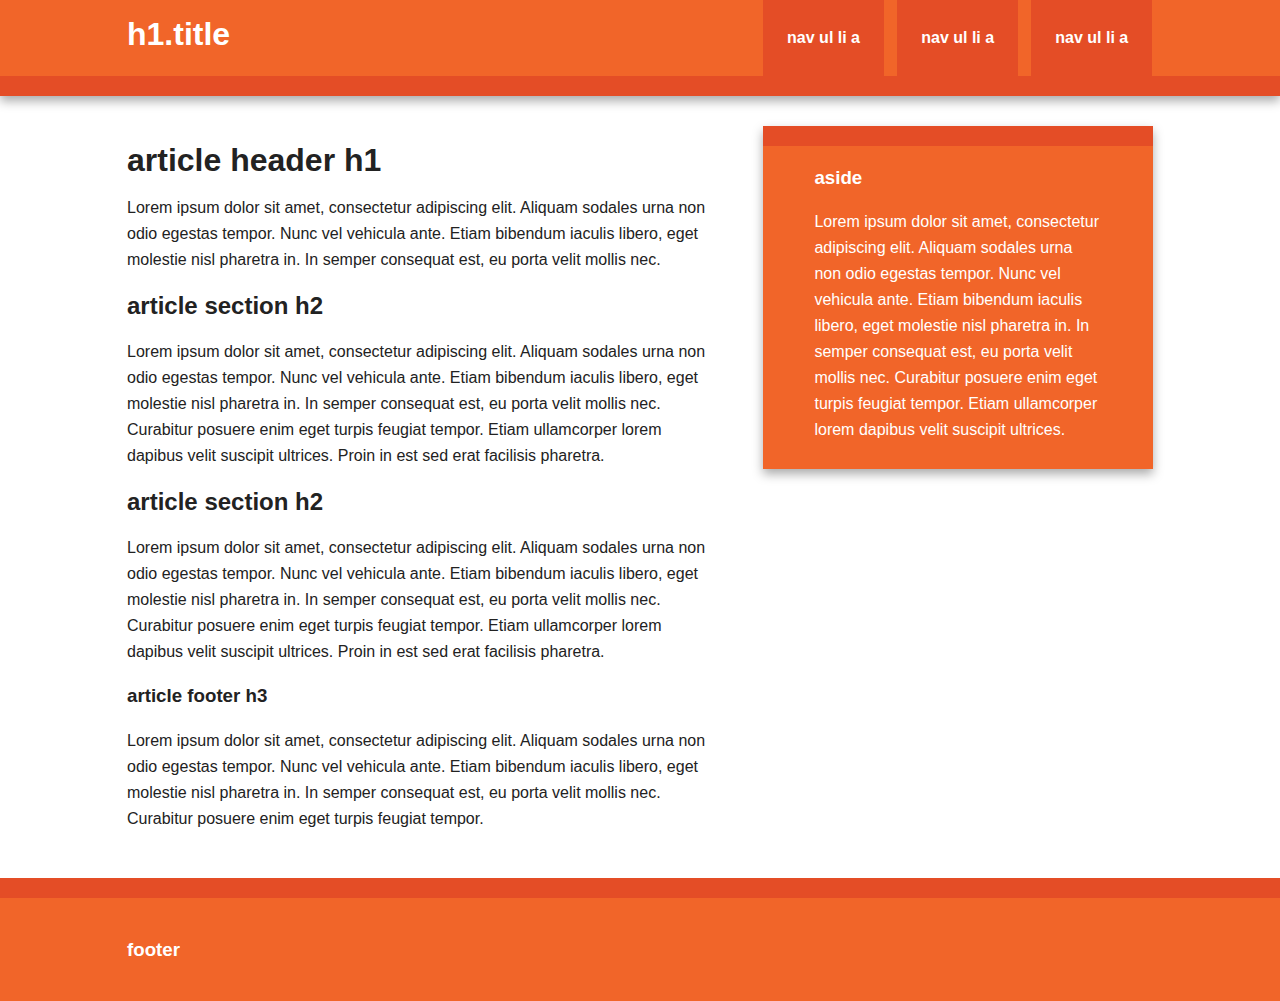
<file: beta/index.html>
<!DOCTYPE html>
<!--[if lt IE 7]>      <html class="no-js lt-ie9 lt-ie8 lt-ie7"> <![endif]-->
<!--[if IE 7]>         <html class="no-js lt-ie9 lt-ie8"> <![endif]-->
<!--[if IE 8]>         <html class="no-js lt-ie9"> <![endif]-->
<!--[if gt IE 8]><!--> <html class="no-js"> <!--<![endif]-->
    <head>
        <meta charset="utf-8">
        <meta http-equiv="X-UA-Compatible" content="IE=edge,chrome=1">
        <title></title>
        <meta name="description" content="">
        <meta name="viewport" content="width=device-width">

        <link rel="stylesheet" href="css/normalize.min.css">
        <link rel="stylesheet" href="css/main.css">

        <script src="js/vendor/modernizr-2.6.1-respond-1.1.0.min.js"></script>
    </head>
    <body>
        <!--[if lt IE 7]>
            <p class="chromeframe">You are using an outdated browser. <a href="http://browsehappy.com/">Upgrade your browser today</a> or <a href="http://www.google.com/chromeframe/?redirect=true">install Google Chrome Frame</a> to better experience this site.</p>
        <![endif]-->

        <div class="header-container">
            <header class="wrapper clearfix">
                <h1 class="title">h1.title</h1>
                <nav>
                    <ul>
                        <li><a href="#">nav ul li a</a></li>
                        <li><a href="#">nav ul li a</a></li>
                        <li><a href="#">nav ul li a</a></li>
                    </ul>
                </nav>
            </header>
        </div>

        <div class="main-container">
            <div class="main wrapper clearfix">

                <article>
                    <header>
                        <h1>article header h1</h1>
                        <p>Lorem ipsum dolor sit amet, consectetur adipiscing elit. Aliquam sodales urna non odio egestas tempor. Nunc vel vehicula ante. Etiam bibendum iaculis libero, eget molestie nisl pharetra in. In semper consequat est, eu porta velit mollis nec.</p>
                    </header>
                    <section>
                        <h2>article section h2</h2>
                        <p>Lorem ipsum dolor sit amet, consectetur adipiscing elit. Aliquam sodales urna non odio egestas tempor. Nunc vel vehicula ante. Etiam bibendum iaculis libero, eget molestie nisl pharetra in. In semper consequat est, eu porta velit mollis nec. Curabitur posuere enim eget turpis feugiat tempor. Etiam ullamcorper lorem dapibus velit suscipit ultrices. Proin in est sed erat facilisis pharetra.</p>
                    </section>
                    <section>
                        <h2>article section h2</h2>
                        <p>Lorem ipsum dolor sit amet, consectetur adipiscing elit. Aliquam sodales urna non odio egestas tempor. Nunc vel vehicula ante. Etiam bibendum iaculis libero, eget molestie nisl pharetra in. In semper consequat est, eu porta velit mollis nec. Curabitur posuere enim eget turpis feugiat tempor. Etiam ullamcorper lorem dapibus velit suscipit ultrices. Proin in est sed erat facilisis pharetra.</p>
                    </section>
                    <footer>
                        <h3>article footer h3</h3>
                        <p>Lorem ipsum dolor sit amet, consectetur adipiscing elit. Aliquam sodales urna non odio egestas tempor. Nunc vel vehicula ante. Etiam bibendum iaculis libero, eget molestie nisl pharetra in. In semper consequat est, eu porta velit mollis nec. Curabitur posuere enim eget turpis feugiat tempor.</p>
                    </footer>
                </article>

                <aside>
                    <h3>aside</h3>
                    <p>Lorem ipsum dolor sit amet, consectetur adipiscing elit. Aliquam sodales urna non odio egestas tempor. Nunc vel vehicula ante. Etiam bibendum iaculis libero, eget molestie nisl pharetra in. In semper consequat est, eu porta velit mollis nec. Curabitur posuere enim eget turpis feugiat tempor. Etiam ullamcorper lorem dapibus velit suscipit ultrices.</p>
                </aside>

            </div> <!-- #main -->
        </div> <!-- #main-container -->

        <div class="footer-container">
            <footer class="wrapper">
                <h3>footer</h3>
            </footer>
        </div>

        <script src="//ajax.googleapis.com/ajax/libs/jquery/1.8.2/jquery.min.js"></script>
        <script>window.jQuery || document.write('<script src="js/vendor/jquery-1.8.2.min.js"><\/script>')</script>

        <script src="js/main.js"></script>

        <script>
            var _gaq=[['_setAccount','UA-XXXXX-X'],['_trackPageview']];
            (function(d,t){var g=d.createElement(t),s=d.getElementsByTagName(t)[0];
            g.src=('https:'==location.protocol?'//ssl':'//www')+'.google-analytics.com/ga.js';
            s.parentNode.insertBefore(g,s)}(document,'script'));
        </script>
    </body>
</html>
</file>
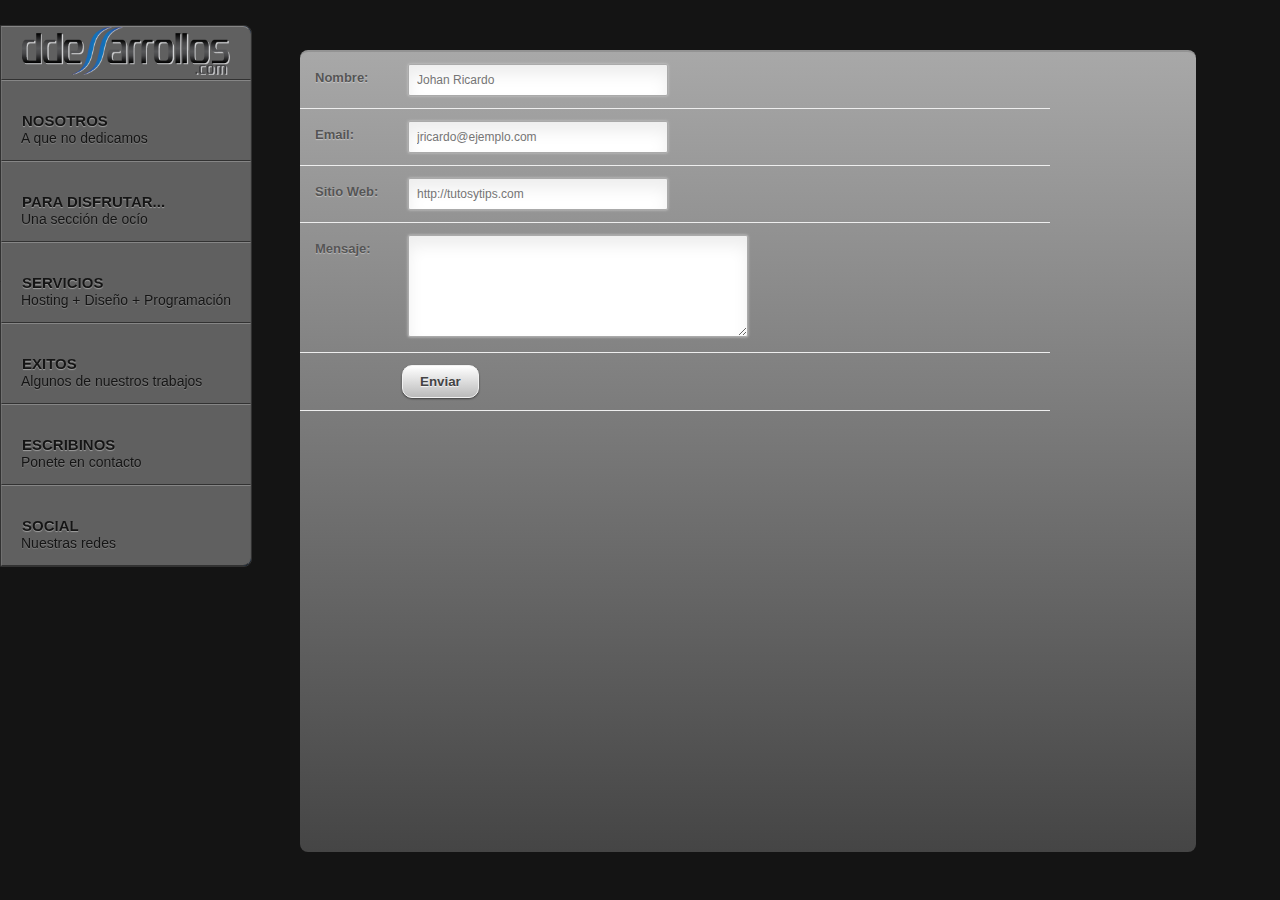
<file: menu_form/index.html>
<!DOCTYPE html PUBLIC "-//W3C//DTD XHTML 1.0 Transitional//EN" "http://www.w3.org/TR/xhtml1/DTD/xhtml1-transitional.dtd">
<html xmlns="http://www.w3.org/1999/xhtml">
<head>
	<meta http-equiv="Content-Type" content="text/html; charset=utf-8" />
	<title>ddessarrollos.com</title>
	<link type="text/css" rel="stylesheet" media="all" href="css/styles.css" />
	<link type="text/css" rel="stylesheet" media="all" href="css/contact_form.css"/>
	<link rel="shortcut icon" href="favicon.ico"/>
</head>

<body>
<!--     <div class="wrapper"> -->
<!--         <div class="container"> -->
<!--             <ul class="menu" rel="sam1"> -->
<!--                 <li class="active"><a href="http://insicdesigns.com">Home</a></li> -->
<!--                 <li><a href="http://insicdesigns.com">About</a></li> -->
<!--                 <li ><a href="http://insicdesigns.com">Blog</a></li> -->
<!--                 <li><a href="http://insicdesigns.com">Services</a></li> -->
<!--                 <li><a href="http://insicdesigns.com">Portfolio</a></li> -->
<!--                 <li><a href="http://insicdesigns.com">Contacts</a></li> -->
<!--                 <li><a rel="external nofollow" href="http://twitter.com/insic">Twitter @insic</a></li> -->
<!--             </ul> -->
<!--         </div> -->
<!--         <p class="title">CSS3 Experiment by INSIC</p> -->
<!--     </div> -->

	<div id="menu">
	    <ul class="vertical">
	    	<li><a href=""><img src="img/ddessarrollos.png"></img></a><span></span></li>
	        <!-- <li><a href="">Home</a><span>Go to my Home</span></li> -->
	        <li><a href="">Nosotros</a><span>A que no dedicamos</span></li>
	        <li><a href="">Para disfrutar...</a><span>Una sección de ocío</span></li>
	        <li><a href="">Servicios</a><span>Hosting + Diseño + Programación </span></li>
	        <li><a href="">Exitos</a><span>Algunos de nuestros trabajos</span></li>
	        <li><a href="">Escribinos</a><span>Ponete en contacto</span></li>
	        <li><a href="">Social</a><span>Nuestras redes</span></li>
	    </ul>
	</div>
	<div class="wrapper">
		
<!-- 		<div class="separator"/> -->
		<form class="contact_form" action="#" method="post">
		    <ul>
<!-- 		       <li> -->
<!-- 		            <h2>Contáctanos</h2> -->
<!-- 		       </li> -->
		       <li>
		           <label for="name">Nombre:</label>
		           <input type="text"  placeholder="Johan Ricardo" required />
		       </li>
		       <li>
		           <label for="email">Email:</label>
		           <input type="email" name="email" placeholder="jricardo@ejemplo.com" required />
		       </li>
		       <li>
		           <label for="website">Sitio Web:</label>
		           <input type="url" name="web" placeholder="http://tutosytips.com" required />
		       </li>
		       <li>
		           <label for="Mensaje">Mensaje:</label>
		           <textarea name="Mensaje" cols="40" rows="6" required ></textarea>
		       </li>
		        <li>
		          <button class="submit" type="submit">Enviar</button>
		        </li>
		    </ul>
		</form>
		
	</div>
	
</body>
</html>
</file>
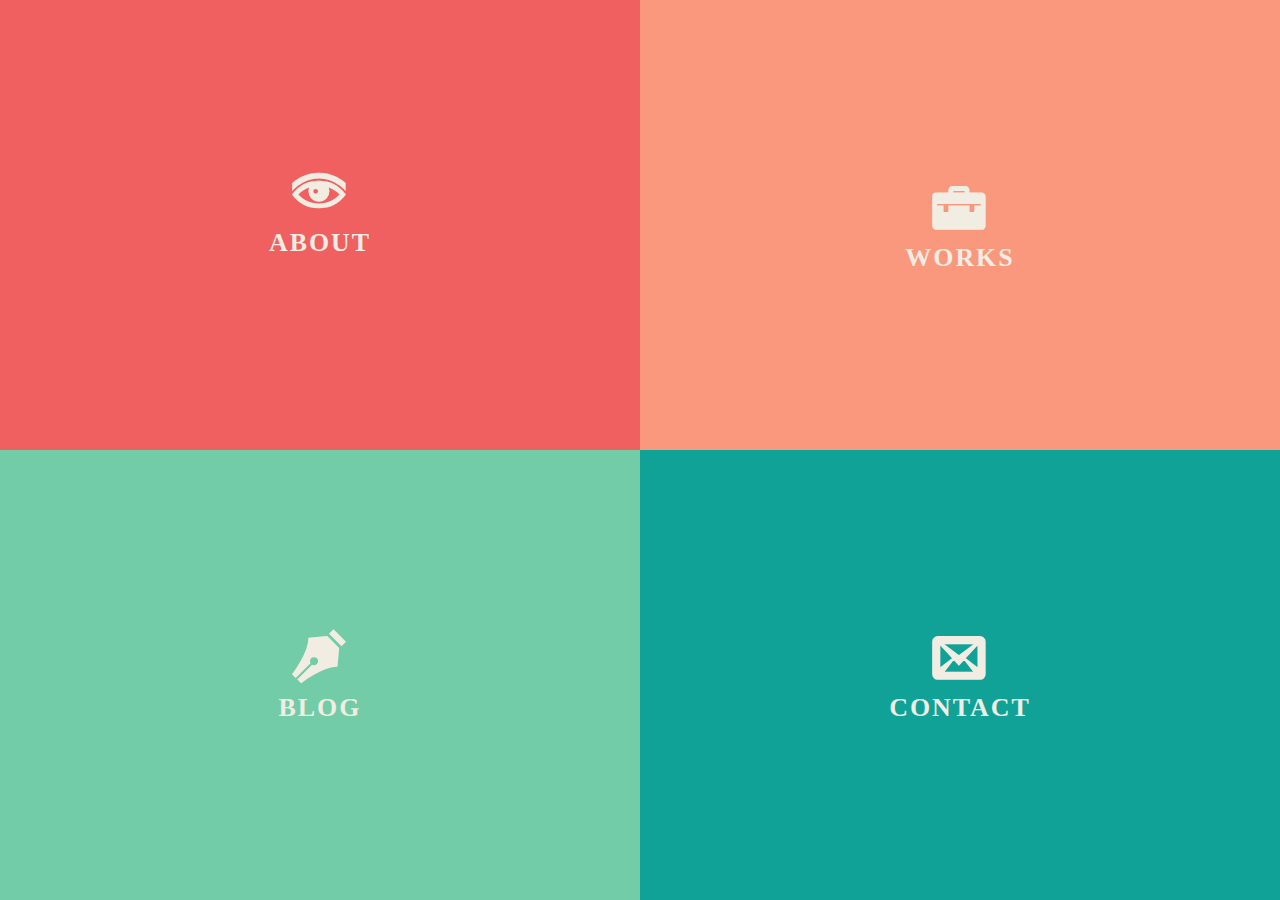
<file: work.html>
<!DOCTYPE html>
<html lang="en">
	<head>
		<meta charset="UTF-8" />
		<meta http-equiv="X-UA-Compatible" content="IE=edge,chrome=1"> 
		<meta name="viewport" content="width=device-width, initial-scale=1.0"> 
		<title>Fullscreen Layout with Page Transitions</title>
		<meta name="description" content="Fullscreen Layout with Page Transitions" />
		<meta name="keywords" content="fullscreen layout, boxes, responsive, page transitions, css transitions, jquery, portfolio, template" />
		<meta name="author" content="Codrops" />
		<link rel="shortcut icon" href="../favicon.ico"> 
		<link rel="stylesheet" type="text/css" href="css/component.css" />
		<script src="js/modernizr.custom.js"></script>
	</head>
	<body>
		<div class="container">	
			<div id="bl-main" class="bl-main">
				<section>
					<div class="bl-box">
						<h2 class="bl-icon bl-icon-about">About</h2>
					</div>
					<div class="bl-content">
						<h2>About this layout</h2>
						<p>This responsive layout is based on an initial grid of four boxes. Once a box is clicked, it gets resized to fullscreen and the other boxes scale down and fade out. In the work section we experiment with another transition which is to show a panel by making it appear from the bottom while scaling the current one down. To see it in action, open the work section and click on one of the portfolio items and navigate through them.</p>
						<p>
							<a href="http://tympanus.net/Development/ResponsiveMultiLevelMenu/"><strong>&laquo; Previous Demo</strong></a> |
							<a href="http://tympanus.net/codrops/?p=14783"><strong>Back to the Codrops Article</strong></a>
						</p>
					</div>
					<span class="bl-icon bl-icon-close"></span>
				</section>
				<section id="bl-work-section">
					<div class="bl-box">
						<h2 class="bl-icon bl-icon-works">Works</h2>
					</div>
					<div class="bl-content">
						<h2>My Works</h2>
						<p>Mung bean maize dandelion sea lettuce catsear bunya nuts ricebean tatsoi caulie horseradish pea.</p>
						<ul id="bl-work-items">
							<li data-panel="panel-1"><a href="#"><img src="images/1.jpg" /></a></li>
							<li data-panel="panel-2"><a href="#"><img src="images/2.jpg" /></a></li>
							<li data-panel="panel-3"><a href="#"><img src="images/3.jpg" /></a></li>
							<li data-panel="panel-4"><a href="#"><img src="images/4.jpg" /></a></li>
						</ul>
						<p>Illustrations by <a href="http://dribbble.com/isaac317/click">Isaac Montemayor</a></p>
					</div>
					<span class="bl-icon bl-icon-close"></span>
				</section>
				<section>
					<div class="bl-box">
						<h2 class="bl-icon bl-icon-blog">Blog</h2>
					</div>
					<div class="bl-content">
						<h2>My Musings</h2>
						<article>
							<h3>Being a Freelance Designer</h3>
							<p>Stumptown helvetica cardigan, odd future seitan tattooed flannel. Kale chips direct trade cray beard. 8-bit etsy butcher post-ironic blog lo-fi mcsweeney's, sustainable pickled umami flexitarian DIY ethical plaid trust fund. Wolf cred organic, terry richardson aesthetic four loko occupy vegan chillwave readymade deep... <a href="#">Read more</a></p>
						</article>
						<article>
							<h3>Working with Photoshop</h3>
							<p>Cosby sweater odd future gluten-free actually dreamcatcher. Fixie cray vice sriracha disrupt, lo-fi pitchfork mcsweeney's swag YOLO meh chambray etsy. Keytar sriracha fanny pack church-key hashtag vice blog. 3 wolf moon VHS helvetica, raw denim deep v shoreditch seitan twee... <a href="#">Read more</a></p>
						</article>
						<article>
							<h3>Making use of Icon Fonts</h3>
							<p>Locavore irony gastropub chillwave, butcher meggings flexitarian pinterest master cleanse godard. Intelligentsia pop-up neutra, williamsburg gastropub godard pinterest swag deep v umami lomo. Butcher next level 90's wolf bushwick, narwhal photo booth YOLO kale chips whatever small batch. Meh viral ethical hella cardigan portland, street art mlkshk meggings mixtape kale chips cliche messenger bag pitchfork... <a href="#">Read more</a></p>
						</article>
						<article>
							<h3>Being a Freelance Designer</h3>
							<p>Stumptown helvetica cardigan, odd future seitan tattooed flannel. Kale chips direct trade cray beard. 8-bit etsy butcher post-ironic blog lo-fi mcsweeney's, sustainable pickled umami flexitarian DIY ethical plaid trust fund. Wolf cred organic, terry richardson aesthetic four loko occupy vegan chillwave readymade deep... <a href="#">Read more</a></p>
						</article>
						<article>
							<h3>Working with Photoshop</h3>
							<p>Cosby sweater odd future gluten-free actually dreamcatcher. Fixie cray vice sriracha disrupt, lo-fi pitchfork mcsweeney's swag YOLO meh chambray etsy. Keytar sriracha fanny pack church-key hashtag vice blog. 3 wolf moon VHS helvetica, raw denim deep v shoreditch seitan twee... <a href="#">Read more</a></p>
						</article>
						<article>
							<h3>Making use of Icon Fonts</h3>
							<p>Locavore irony gastropub chillwave, butcher meggings flexitarian pinterest master cleanse godard. Intelligentsia pop-up neutra, williamsburg gastropub godard pinterest swag deep v umami lomo. Butcher next level 90's wolf bushwick, narwhal photo booth YOLO kale chips whatever small batch. Meh viral ethical hella cardigan portland, street art mlkshk meggings mixtape kale chips cliche messenger bag pitchfork... <a href="#">Read more</a></p>
						</article>
					</div>
					<span class="bl-icon bl-icon-close"></span>
				</section>
				<section>
					<div class="bl-box">
						<h2 class="bl-icon bl-icon-contact">Contact</h2>
					</div>
					<div class="bl-content">
						<h2>Get in touch</h2>
						<p>Pinterest semiotics single-origin coffee craft beer thundercats irony, tumblr bushwick intelligentsia pickled. Narwhal mustache godard master cleanse street art, occupy ugh selfies put a bird on it cray salvia four loko gluten-free shoreditch. Occupy american apparel freegan cliche. Mustache trust fund 8-bit jean shorts mumblecore thundercats. Pour-over small batch forage cray, banjo post-ironic flannel keffiyeh cred ethnic semiotics next level tousled fashion axe. Sustainable cardigan keytar fap bushwick bespoke.</p>
					</div>
					<span class="bl-icon bl-icon-close"></span>
				</section>
				<!-- Panel items for the works -->
				<div class="bl-panel-items" id="bl-panel-work-items">
					<div data-panel="panel-1">
						<div>
							<img src="images/1.jpg" />
							<h3>Fixie bespoke</h3>
							<p>Iphone artisan direct trade ethical Austin. Fixie bespoke banh mi ugh, deep v vinyl hashtag. Tumblr gentrify keffiyeh pop-up iphone twee biodiesel. Occupy american apparel freegan cliche. Mustache trust fund 8-bit jean shorts mumblecore thundercats. Pour-over small batch forage cray, banjo post-ironic flannel keffiyeh cred ethnic semiotics next level tousled fashion axe. Sustainable cardigan keytar fap bushwick bespoke.</p>
						</div>
					</div>
					<div data-panel="panel-2">
						<div>
							<img src="images/2.jpg" />
							<h3>Chillwave mustache</h3>
							<p>Squid vinyl scenester literally pug, hashtag tofu try-hard typewriter polaroid craft beer mlkshk cardigan photo booth PBR. Chillwave 90's gentrify american apparel carles disrupt. Pinterest semiotics single-origin coffee craft beer thundercats irony, tumblr bushwick intelligentsia pickled. Narwhal mustache godard master cleanse street art, occupy ugh selfies put a bird on it cray salvia four loko gluten-free shoreditch.</p>
						</div>
					</div>
					<div data-panel="panel-3">
						<div>
							<img src="images/3.jpg" />
							<h3>Austin hella</h3>
							<p>Ethical cray wayfarers leggings vice, seitan banksy small batch ethnic master cleanse. Pug chillwave etsy, scenester meh occupy blue bottle tousled blog tonx pinterest selvage mixtape swag cosby sweater. Synth tousled direct trade, hella Austin craft beer ugh chambray.</p>
						</div>
					</div>
					<div data-panel="panel-4">
						<div>
							<img src="images/4.jpg" />
							<h3>Brooklyn dreamcatcher</h3>
							<p>Fashion axe 90's pug fap. Blog wayfarers brooklyn dreamcatcher, bicycle rights retro YOLO. Wes anderson lomo 90's food truck 3 wolf moon, twee jean shorts. Iphone small batch twee wolf yr before they sold out. Brooklyn echo park cred, portland pug selvage flannel seitan tousled mcsweeney's.</p>
						</div>
					</div>
					<nav>
						<span class="bl-next-work">&gt; Next Project</span>
						<span class="bl-icon bl-icon-close"></span>
					</nav>
				</div>
			</div>
		</div><!-- /container -->
		<script src="https://ajax.googleapis.com/ajax/libs/jquery/1.9.1/jquery.min.js"></script>
		<script src="js/boxlayout.js"></script>
		<script>
			$(function() {
				Boxlayout.init();
			});
		</script>
	</body>
</html>
</file>
<file: beta/css/main.css>
/* ==========================================================================
   HTML5 Boilerplate styles - h5bp.com (generated via initializr.com)
   ========================================================================== */

html,
button,
input,
select,
textarea {
    color: #222;
}

body {
    font-size: 1em;
    line-height: 1.4;
}

::-moz-selection {
    background: #b3d4fc;
    text-shadow: none;
}

::selection {
    background: #b3d4fc;
    text-shadow: none;
}

hr {
    display: block;
    height: 1px;
    border: 0;
    border-top: 1px solid #ccc;
    margin: 1em 0;
    padding: 0;
}

img {
    vertical-align: middle;
}

fieldset {
    border: 0;
    margin: 0;
    padding: 0;
}

textarea {
    resize: vertical;
}

.chromeframe {
    margin: 0.2em 0;
    background: #ccc;
    color: #000;
    padding: 0.2em 0;
}


/* ===== Initializr Styles ==================================================
   Author: Jonathan Verrecchia - verekia.com/initializr/responsive-template
   ========================================================================== */

body {
    font: 16px/26px Helvetica, Helvetica Neue, Arial;
}

.wrapper {
    width: 90%;
    margin: 0 5%;
}

/* ===================
    ALL: Orange Theme
   =================== */

.header-container {
    border-bottom: 20px solid #e44d26;
}

.footer-container,
.main aside {
    border-top: 20px solid #e44d26;
}

.header-container,
.footer-container,
.main aside {
    background: #f16529;
}

.title {
    color: white;
}

/* ==============
    MOBILE: Menu
   ============== */

nav ul {
    margin: 0;
    padding: 0;
}

nav a {
    display: block;
    margin-bottom: 10px;
    padding: 15px 0;

    text-align: center;
    text-decoration: none;
    font-weight: bold;

    color: white;
    background: #e44d26;
}

nav a:hover,
nav a:visited {
    color: white;
}

nav a:hover {
    text-decoration: underline;
}

/* ==============
    MOBILE: Main
   ============== */

.main {
    padding: 30px 0;
}

.main article h1 {
    font-size: 2em;
}

.main aside {
    color: white;
    padding: 0px 5% 10px;
}

.footer-container footer {
    color: white;
    padding: 20px 0;
}

/* ===============
    ALL: IE Fixes
   =============== */

.ie7 .title {
    padding-top: 20px;
}

/* ==========================================================================
   Author's custom styles
   ========================================================================== */















/* ==========================================================================
   Media Queries
   ========================================================================== */

@media only screen and (min-width: 480px) {

/* ====================
    INTERMEDIATE: Menu
   ==================== */

    nav a {
        float: left;
        width: 27%;
        margin: 0 1.7%;
        padding: 25px 2%;
        margin-bottom: 0;
    }

    nav li:first-child a {
        margin-left: 0;
    }

    nav li:last-child a {
        margin-right: 0;
    }

/* ========================
    INTERMEDIATE: IE Fixes
   ======================== */

    nav ul li {
        display: inline;
    }

    .oldie nav a {
        margin: 0 0.7%;
    }
}

@media only screen and (min-width: 768px) {

/* ====================
    WIDE: CSS3 Effects
   ==================== */

    .header-container,
    .main aside {
        -webkit-box-shadow: 0 5px 10px #aaa;
           -moz-box-shadow: 0 5px 10px #aaa;
                box-shadow: 0 5px 10px #aaa;
    }

/* ============
    WIDE: Menu
   ============ */

    .title {
        float: left;
    }

    nav {
        float: right;
        width: 38%;
    }

/* ============
    WIDE: Main
   ============ */

    .main article {
        float: left;
        width: 57%;
    }

    .main aside {
        float: right;
        width: 28%;
    }
}

@media only screen and (min-width: 1140px) {

/* ===============
    Maximal Width
   =============== */

    .wrapper {
        width: 1026px; /* 1140px - 10% for margins */
        margin: 0 auto;
    }
}

/* ==========================================================================
   Helper classes
   ========================================================================== */

.ir {
    background-color: transparent;
    border: 0;
    overflow: hidden;
    *text-indent: -9999px;
}

.ir:before {
    content: "";
    display: block;
    width: 0;
    height: 100%;
}

.hidden {
    display: none !important;
    visibility: hidden;
}

.visuallyhidden {
    border: 0;
    clip: rect(0 0 0 0);
    height: 1px;
    margin: -1px;
    overflow: hidden;
    padding: 0;
    position: absolute;
    width: 1px;
}

.visuallyhidden.focusable:active,
.visuallyhidden.focusable:focus {
    clip: auto;
    height: auto;
    margin: 0;
    overflow: visible;
    position: static;
    width: auto;
}

.invisible {
    visibility: hidden;
}

.clearfix:before,
.clearfix:after {
    content: " ";
    display: table;
}

.clearfix:after {
    clear: both;
}

.clearfix {
    *zoom: 1;
}

/* ==========================================================================
   Print styles
   ========================================================================== */

@media print {
    * {
        background: transparent !important;
        color: #000 !important; /* Black prints faster: h5bp.com/s */
        box-shadow:none !important;
        text-shadow: none !important;
    }

    a,
    a:visited {
        text-decoration: underline;
    }

    a[href]:after {
        content: " (" attr(href) ")";
    }

    abbr[title]:after {
        content: " (" attr(title) ")";
    }

    /*
     * Don't show links for images, or javascript/internal links
     */

    .ir a:after,
    a[href^="javascript:"]:after,
    a[href^="#"]:after {
        content: "";
    }

    pre,
    blockquote {
        border: 1px solid #999;
        page-break-inside: avoid;
    }

    thead {
        display: table-header-group; /* h5bp.com/t */
    }

    tr,
    img {
        page-break-inside: avoid;
    }

    img {
        max-width: 100% !important;
    }

    @page {
        margin: 0.5cm;
    }

    p,
    h2,
    h3 {
        orphans: 3;
        widows: 3;
    }

    h2,
    h3 {
        page-break-after: avoid;
    }
}
</file>
<file: menu_form/css/styles.css>
body {
    font-family: Arial;
    font-size: 14px;
    text-shadow: 0 1px 1px rgba(255,255,255,0.4);
    color: #262626;
    margin: 0;
    padding: 0;
    background: #141414;
}

.wrapper {
    width: 70%;
    height: 800px;
    background : #464646;
    background : -webkit-gradient(linear, left top, left bottom, from(rgb(168,168,168)), to(rgb(69,69,69)));
    background : -moz-linear-gradient(top, rgb(168,168,168), rgb(69,69,69));
    border-top: 2px solid #939393;
    position: absolute;
    top: 50px;
    left: 300px;
    margin-bottom: 30px;
    -webkit-border-top-right-radius: 8px;
	-webkit-border-top-left-radius: 8px;
	-webkit-border-bottom-right-radius: 8px;
	-webkit-border-bottom-left-radius: 8px;
}

.title {
    position: absolute;
    right: 20px;
    top: 10px;
    font-size: 18px;
    text-transform: uppercase;
}

.container {
    width: 960px;
    margin: 0 auto;
}

.menu {
    height: 80px;
    border-left: 1px solid rgba(0,0,0,0.3);
    border-right: 1px solid rgba(255,255,255,0.3);
    float:left;
}

a {
    text-decoration: none;
    color: #363636;
    text-transform: uppercase;
    font-size: 15px;
    font-weight: bold;
}

ul {
    margin: 0;
    padding: 0;
}

ul.menu li {
    list-style: none;
    float:left;
    height: 79px;
    text-align: center;
    background: -webkit-gradient(radial, 50% 100%, 10, 50% 50%, 90, from(rgba(31,169,244,1)), to(rgba(0,28,78, 1)) );
    background: -moz-radial-gradient(center 80px 45deg, circle cover, rgba(31,169,244,1) 0%, rgba(0,28,78, 1) 100%);
    }

ul li a {
    display: block;
    padding: 0 20px;
    border-left: 1px solid rgba(255,255,255,0.1);
    border-right: 1px solid rgba(0,0,0,0.1);
    text-align: center;
    line-height: 79px;
    background : -webkit-gradient(linear, left top, left bottom, from(rgb(168,168,168)), to(rgb(69,69,69)));
    background : -moz-linear-gradient(top, rgb(168,168,168), rgb(69,69,69));
    -webkit-transition-property: background;
    -webkit-transition-duration: 700ms;
    -moz-transition-property: background;
    -moz-transition-duration: 700ms;
    }

ul li.active a{
    background: -webkit-gradient(radial, 50% 100%, 10, 50% 50%, 90, from(rgba(31,169,244,1)), to(rgba(0,28,78, 1)) );
    background: -moz-radial-gradient(center 80px 45deg, circle cover, rgba(31,169,244,1) 0%, rgba(0,28,78, 1) 100%);
}


/* Css for vertical sample */
ul.vertical {
    margin: 25px 20px 0 0;
    width: 250px;
    border: 1px solid #323232;
    position: fixed;
    -webkit-border-top-right-radius: 8px;
    -moz-border-radius-topright: 8px;
    -webkit-border-bottom-right-radius: 8px;
    -moz-border-radius-bottomright: 8px;
}

ul.vertical li {
    list-style: none;
    position: relative;
    background: -webkit-gradient(radial, 50% 100%, 0, 50% 100%, 140, from(rgba(31,169,244,1)), to(rgba(0,28,78, 1)) );
    background: -moz-radial-gradient(center 80px 45deg, circle cover, rgba(31,169,244,1) 0%, rgba(0,28,78, 1) 100%);
}

ul.vertical li span {
    position: absolute;
    left: 20px;
    top: 50px;
    color: #151515;
    text-shadow: 0 1px 1px rgba(255,255,255,0.2);
}

ul.vertical li:first-child a, ul.vertical li:first-child {
    -webkit-border-top-right-radius: 8px;
    -moz-border-radius-topright: 8px;
}

ul.vertical li:last-child a, ul.vertical li:last-child {
    -webkit-border-bottom-right-radius: 8px;
    -moz-border-radius-bottomright: 8px;
}

ul.vertical li a{
    background: -webkit-gradient(linear, left top, left bottom, from(rgba(117,117,117,1)), to(rgba(68,68,68,1)));
    background: -moz-linear-gradient(top, rgba(117,117,117,1), rgba(68,68,68,1));
    text-align: left;
    border-bottom: 1px solid #323232;
    border-top: 1px solid #868686;
    border-right: 1px solid #5a5a5a;
    color: #151515;
    -webkit-transition-property: background;
    -webkit-transition-duration: 700ms;
    -moz-transition-property: background;
    -moz-transition-duration: 700ms;
}

ul.vertical li a{
    background: #606060;
}

ul.vertical li a:hover{
    background: transparent none;
}

ul.vertical img{
	height: 100%;
	width: 100%
}

.separator{
/*	width: 95%;*/
	height: 5px;
	font-size: 1px;
	display: block;
	background-color: #FFFFFF;
	margin: 100px 25px 0px 25px;
}
</file>
<file: menu_form/css/contact_form.css>
.contact_form h2 {
    background: none repeat scroll 0 0 #F3F3F3;
    border-radius: 5px;
    color: #5CD053;
    display: block;
    font-family: sans-serif;
    font-size: 20px;
    padding: 5px;
    text-shadow: 1px 1px 1px #CCCCCC;
    width: 433px;
}

/*--- estilos para los ul y li del formulario ---*/
.contact_form ul {
    width:750px;
    list-style-type:none;
    margin:0px;
    padding:0px;
}
.contact_form li{
    padding:12px; 
    border-bottom:1px solid #eee;
    position:relative;
}

.contact_form label {
    color: #555555;
    display: inline-block;
    float: left;
    font-family: sans-serif;
    font-size: 13px;
    font-weight: bold;
    margin-top: 3px;
    padding: 3px;
    width: 90px;
}

.contact_form input {
    height:20px; 
    width:220px; 
    padding:5px 8px;
}
.contact_form textarea {
    padding:8px; 
    width:300px;
}
.contact_form button {
    margin-left:90px;
}

/*----- estilos visuales de los elementos --------*/
.contact_form input, .contact_form textarea { 
    border:1px solid #aaa;
    box-shadow: 0px 0px 3px #ccc, 0 10px 15px #eee inset;
    border-radius:2px;
    color: #888;
    font-size: 12px;
    padding-right:30px;
    -moz-transition: padding .25s; 
    -webkit-transition: padding .25s; 
    -o-transition: padding .25s;
    transition: padding .25s;
}
.contact_form input:focus, .contact_form textarea:focus {
    background: #fff; 
    border:1px solid #555; 
    box-shadow: 0 0 3px #aaa; 
    padding-right:80px;
}

/* === Estilos de Validacion === */
 
.contact_form input:required:valid, .contact_form textarea:required:valid {
    box-shadow: 0 0 5px #5cd053;
    border-color: #28921f;
}
.contact_form input:focus:invalid, .contact_form textarea:focus:invalid {
    box-shadow: 0 0 5px #d45252;
    border-color: #b03535
}

/* === Estilos del boton de Envio === */
button.submit {
	padding: 9px 17px;
   	font-family: Helvetica, Arial, sans-serif;
   	font-weight: bold;
   	line-height: 1;
   	color: #444;
   	border: none;
   	text-shadow: 0 1px 1px rgba(255, 255, 255, 0.85);
   	background-image: -webkit-gradient(linear, 0% 0%, 0% 100%, from(#fff), to(#bbb));
   	background-image: -moz-linear-gradient(0% 100% 90deg, #BBBBBB, #FFFFFF);
   	background-color: #fff;
   	border: 1px solid #f1f1f1;
   	border-radius: 10px;
   	box-shadow: 0 1px 2px rgba(0, 0, 0, 0.5);
}
button.submit:hover {
    opacity:.55;
    cursor: pointer; 
    color: #fff;
}
button.submit:active {
    border: 1px solid #222;
    box-shadow: 0 0 10px 5px #444 inset; 
}
</file>
<file: css/component.css>
@import url(http://fonts.googleapis.com/css?family=Lato:300,400,700);

@font-face {
	font-family: 'icomoon';
	src:url('../fonts/icomoon.eot');
	src:url('../fonts/icomoon.eot?#iefix') format('embedded-opentype'),
		url('../fonts/icomoon.woff') format('woff'),
		url('../fonts/icomoon.ttf') format('truetype'),
		url('../fonts/icomoon.svg#icomoon') format('svg');
	font-weight: normal;
	font-style: normal;
}

body, html { font-size: 100%; padding: 0; margin: 0; height: 100%;}

*,
*:after,
*:before {
	-webkit-box-sizing: border-box;
	-moz-box-sizing: border-box;
	box-sizing: border-box;
}

body {
    font-family: 'Lato', Calibri, Arial, sans-serif;
    color: #f2ede3;
    background: #333;
    font-size: 0.9em;
    font-weight: 300;
}

a {
	color: #f0f0f0;
	text-decoration: none;
	font-weight: 700;
	letter-spacing: 2px;
	padding: 0 5px;
	text-transform: uppercase;
	font-size: 80%;
}

a:hover {
	color: #fff;
}

.container { height: 100%; }

.bl-main {
	position: absolute;
	width: 100%;
	height: 100%;
	overflow: hidden;
}

.bl-main > section {
	position: absolute;
	width: 50%;
	height: 50%;
}

.bl-main > section:first-child {
	top: 0;
	left: 0;
	background: #F06060;
}

.bl-main > section:nth-child(2) {
	top: 0;
	left: 50%;
	background: #FA987D;
}

.bl-main > section:nth-child(3) {
	top: 50%;
	left: 0;
	background: #72CCA7;
}

.bl-main > section:nth-child(4) {
	top: 50%;
	left: 50%;
	background: #10A296;
}

.bl-box {
	position: relative;
	width: 100%;
	height: 100%;
	cursor: pointer;
	opacity: 1;
	/* Centering with flexbox */
    display: -webkit-box;
    display: -moz-box;
    display: -ms-flexbox;
    display: -webkit-flex;
    display: flex;
    -webkit-flex-direction: row;
    -ms-flex-direction: row;
    flex-direction: row;
    -webkit-flex-wrap: wrap;
    -ms-flex-wrap: wrap;
    flex-wrap: wrap;
    -webkit-box-pack: center;
    -moz-box-pack: center;
    -webkit-justify-content: center;
    -ms-flex-pack: center;
    justify-content: center;
    -webkit-box-align: center;
    -moz-box-align: center;
    -webkit-align-items: center;
    -ms-flex-align: center;
    align-items: center;
}

.bl-box h2 {
	text-align: center;
	margin: 0;
	padding: 20px;
	width: 100%;
	font-size: 1.8em;
	letter-spacing: 2px;
	font-weight: 700;
	text-transform: uppercase;
}

.bl-icon {
	font-family: 'icomoon';
	speak: none;
	font-style: normal;
	font-weight: normal;
	font-variant: normal;
	text-transform: none;
	line-height: 1;
	cursor: pointer;
	-webkit-font-smoothing: antialiased;
}

.bl-icon:before {
	display: block;
	font-size: 2em;
	margin-bottom: 10px;
}

.bl-icon-about:before {
	content: "\e000";
}

.bl-icon-works:before {
	content: "\e001";
}

.bl-icon-blog:before {
	content: "\e002";
}

.bl-icon-contact:before {
	content: "\e003";
}

.bl-main > section .bl-icon-close {
	position: absolute;
	top: 20px;
	right: 20px;
	cursor: pointer;
	z-index: 100;
	opacity: 0;
	pointer-events: none;
}

.bl-icon-close:before {
	content: "\e005";
}

.bl-content, 
div.bl-panel-items > div > div {
	opacity: 0;
	pointer-events: none;
	position: absolute;
	top: 60px;
	left: 30px;
	right: 30px;
	bottom: 30px;
	padding: 0 20px;
	overflow: hidden;
	overflow-y: auto;
	-webkit-overflow-scrolling: touch;
}

/* Custom content */

.bl-content p {
	margin: 0 auto;
	padding-bottom: 15px;
	font-size: 1.7em;
	line-height: 1.8;
}

.bl-content h2 {
	font-size: 3em;
	font-weight: 300;
	margin: 0 0 20px 0;
}

.bl-content article {
	padding: 20px 40px 20px 0px;
}

.bl-content article h3 {
	font-weight: 700;
	letter-spacing: 2px;
	text-transform: uppercase;
	margin: 0 0 10px 0;
	padding-top: 20px;
	font-size: 1.4em;
}

.bl-content article a {
	color: rgba(0,0,0,0.2);
}

.bl-content > ul {
	list-style: none;
	padding: 0;
	margin: 0;
} 

.bl-content > ul li {
	display: inline-block;
	width: 20%;
	margin: 1%;
}

.bl-content > ul li a {
	display: block;
	padding: 0;
	border: 8px solid rgba(0,0,0,0.1);
}

.bl-content > ul li a img {
	display: block;
	max-width: 100%;
}

/* Panel Items */

div.bl-panel-items,
div.bl-panel-items > div {
	width: 100%;
	height: 100%;
	top: 0;
	left: 0;
	position: absolute;
}

div.bl-panel-items > div > div {
	width: 60%;
	margin: 0 auto;
	opacity: 1;
	bottom: 90px;
	top: 90px;
	pointer-events: auto;
}

div.bl-panel-items > div > div h3 {
	font-size: 2.4em;
	font-weight: 300;
	margin: 0 0 20px 0;
}

div.bl-panel-items > div > div p {
	font-size: 1.3em;
}

div.bl-panel-items > div > div img {
	float: left;
	margin: 0 20px 20px 0;
	max-width: 100%;
}

div.bl-panel-items {
	top: 100%;
	z-index: 9999;
}

div.bl-panel-items > div {
	background: #3ba5db;
	z-index: 0;
	opacity: 0;
	-webkit-transform: translateY(0);
	-webkit-transition: -webkit-transform 0.5s ease-in-out, opacity 0s linear 0.5s;
	-moz-transform: translateY(0);
	-moz-transition: -moz-transform 0.5s ease-in-out, opacity 0s linear 0.5s;
	transform: translateY(0);
	transition: transform 0.5s ease-in-out, opacity 0s linear 0.5s;
	-ms-transform: translateY(0);
}

div.bl-panel-items nav {
	position: absolute;
	z-index: 9999;
	width: 216px;
	left: 50%;
	top: 0px;
	margin-left: -108px;
	opacity: 0;
	-webkit-transition: opacity 0.2s ease-in-out 0.5s;
	-moz-transition: opacity 0.2s ease-in-out 0.5s;
	transition: opacity 0.2s ease-in-out 0.5s;
}

div.bl-panel-items.bl-panel-items-show nav span {
	float: left;
	margin: 5px;
}

div.bl-panel-items nav span.bl-next-work {
	font-weight: 700;
	letter-spacing: 2px;
	display: block;
	text-transform: uppercase;
	line-height: 2em;
	cursor: pointer;
	margin-right: 2em;
}

div.bl-panel-items.bl-panel-items-show nav {
	opacity: 1;
	top: -70px;
}

div.bl-panel-items > div.bl-show-work {
	z-index: 1000;
	opacity: 1;
	-webkit-transform: translateY(-100%);
	-webkit-transition: -webkit-transform 0.5s ease-in-out;
	-moz-transform: translateY(-100%);
	-moz-transition: -moz-transform 0.5s ease-in-out;
	transform: translateY(-100%);
	transition: transform 0.5s ease-in-out;
	-ms-transform: translateY(-100%);
}

div.bl-panel-items > div.bl-hide-current-work {
	opacity: 0;
	-webkit-transition: -webkit-transform 0.5s ease-in-out, opacity 0.5s ease-in-out;
	-webkit-transform: translateY(-100%) scale(0.5);
	-moz-transition: -moz-transform 0.5s ease-in-out, opacity 0.5s ease-in-out;
	-moz-transform: translateY(-100%) scale(0.5);
	transition: transform 0.5s ease-in-out, opacity 0.5s ease-in-out;
	transform: translateY(-100%) scale(0.5);
	-ms-transform: translateY(-100%) scale(0.5);
	z-index: 0;
}

/* Transition classes and properties */
/* Separated for a better overview and control */

.bl-main > section {
	-webkit-transition: all 0.5s ease-in-out;
	-moz-transition: all 0.5s ease-in-out;
	transition: all 0.5s ease-in-out;
}

.bl-main > section.bl-expand {
	width: 100%;
	height: 100%;
	top: 0;
	left: 0;
}

.bl-main > section.bl-expand-top {
	z-index: 100;
}

.bl-main > section:first-child.bl-expand {
	background: #EE4444;
}
.bl-main > section:nth-child(2).bl-expand {
	background: #F98262;
}
.bl-main > section:nth-child(3).bl-expand {
	background: #4BBE8E;
}
.bl-main > section:nth-child(4).bl-expand {
	background: #0D8278;
}

.bl-main.bl-expand-item > section:not(.bl-expand),
.bl-main.bl-expand-item > section.bl-scale-down {
	-webkit-transform: scale(0.5);
	-moz-transform: scale(0.5);
	-ms-transform: scale(0.5);
	transform: scale(0.5);
	opacity: 0;
}

.bl-box {
	-webkit-transition: opacity 0.2s linear 0.5s;
	-moz-transition: opacity 0.2s linear 0.5s;
	transition: opacity 0.2s linear 0.5s;
}

section.bl-expand .bl-box {
	opacity: 0;
	-webkit-transition: opacity 0s linear;
	-moz-transition: opacity 0s linear;
	transition: opacity 0s linear;
}

.bl-box h2 {
	-webkit-transition: all 0.2s ease-in-out;
	-moz-transition: all 0.2s ease-in-out;
	transition: all 0.2s ease-in-out;
}

.no-touch section:not(.bl-expand) .bl-box:hover h2 {
	-webkit-transform: translateY(-15px);
	-moz-transform: translateY(-15px);
	-ms-transform: translateY(-15px);
	transform: translateY(-15px);
}

.bl-content,
.bl-icon-close {
	-webkit-transition: opacity 0.1s linear 0s;
	-moz-transition: opacity 0.1s linear 0s;
	transition: opacity 0.1s linear 0s;
}

section.bl-expand .bl-content,
section.bl-expand .bl-icon-close {
	pointer-events: auto;
	opacity: 1;
	-webkit-transition: opacity 0.3s linear 0.5s;
	-moz-transition: opacity 0.3s linear 0.5s;
	transition: opacity 0.3s linear 0.5s;
}

@media screen and (max-width: 46.5em) {
	.bl-content,
	.bl-box {
		font-size: 75%;
	}

	.bl-expand .bl-box {
		height: 130px;
	}

	.bl-content > ul li {
		width: 40%;
	}
}
</file>
